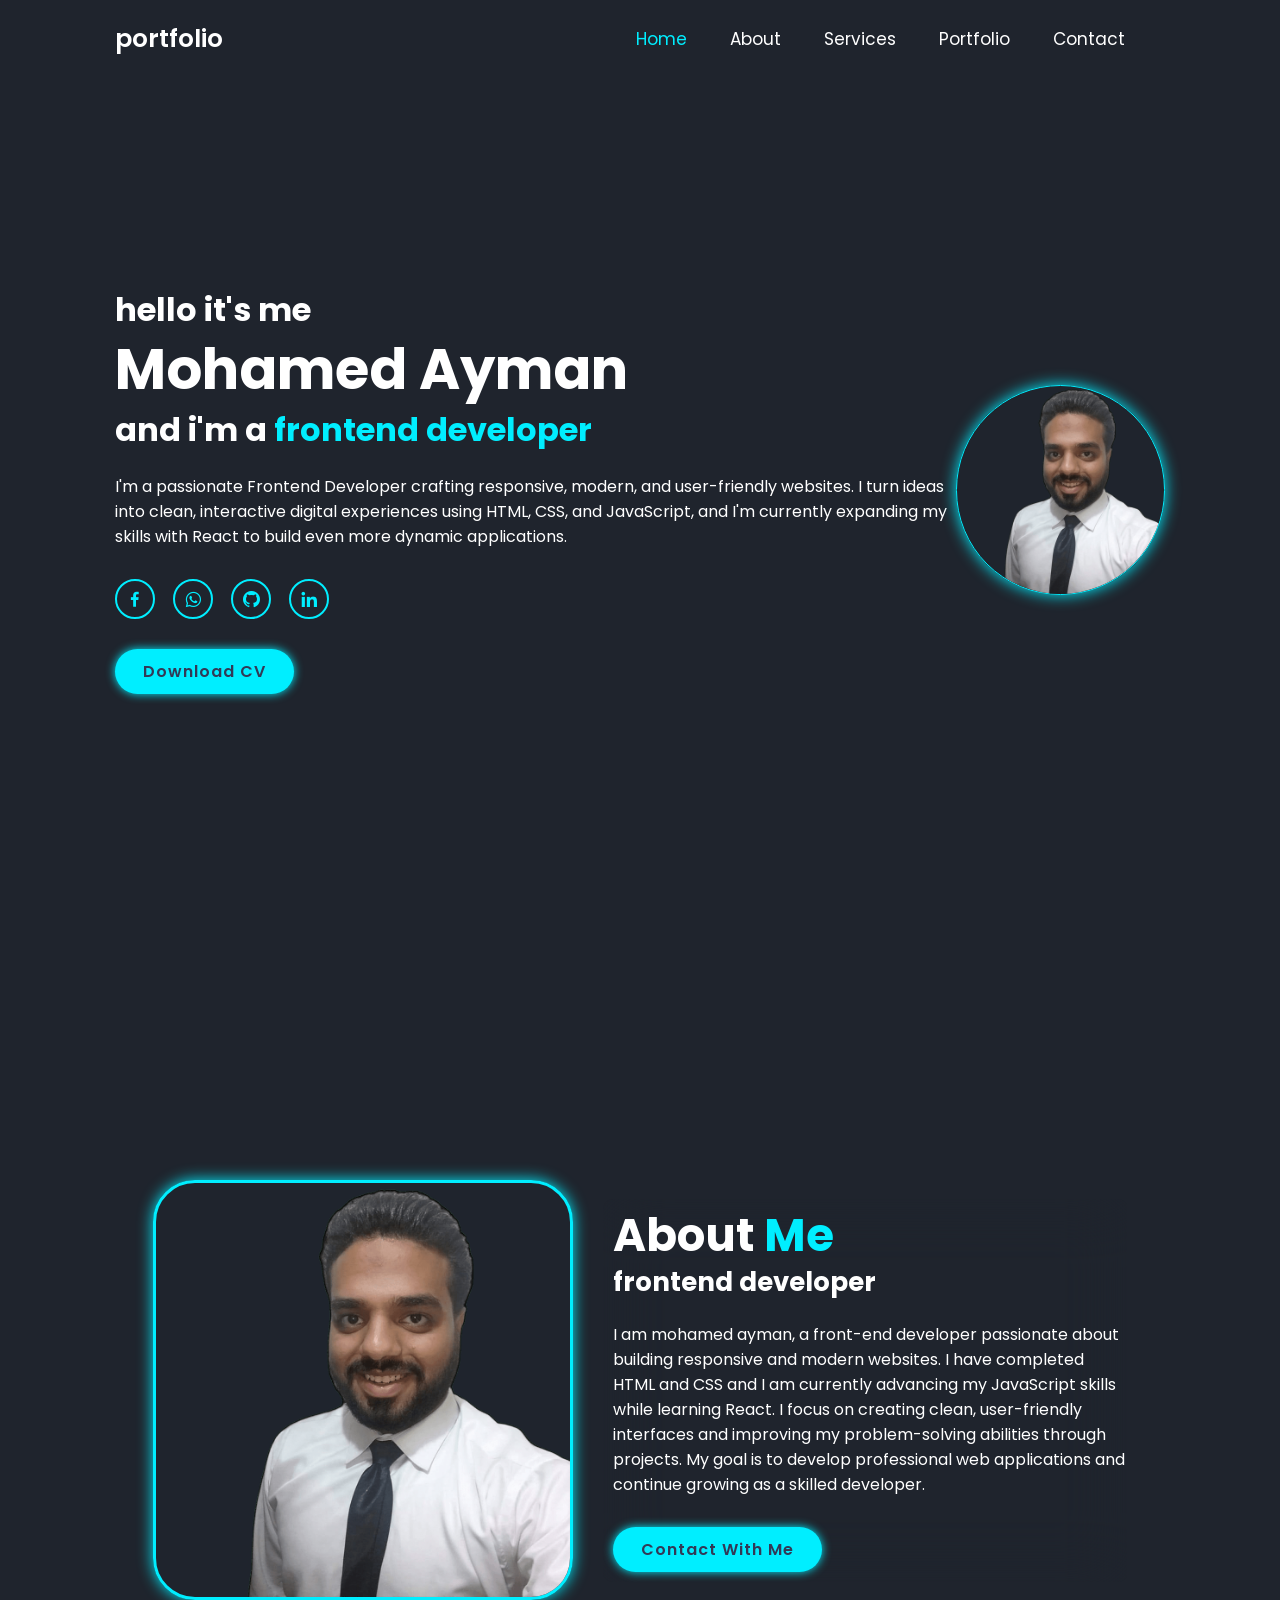
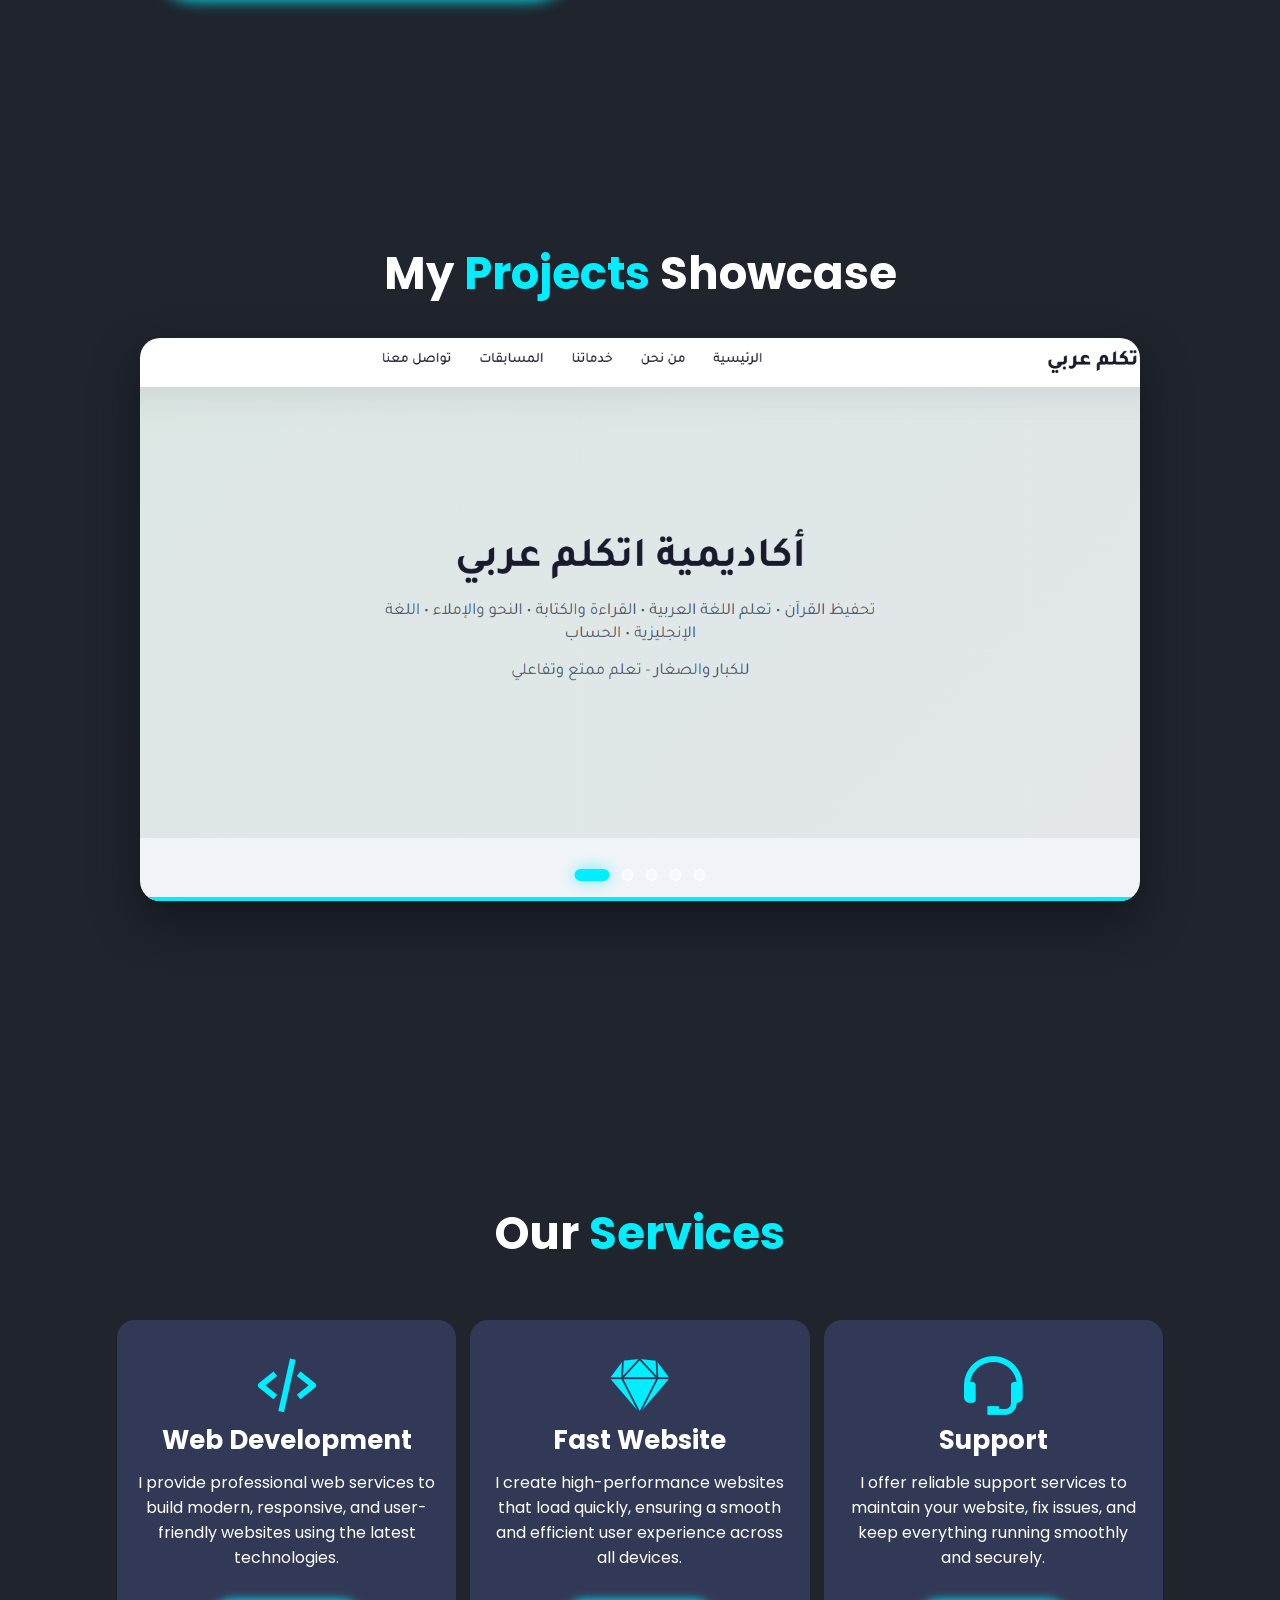
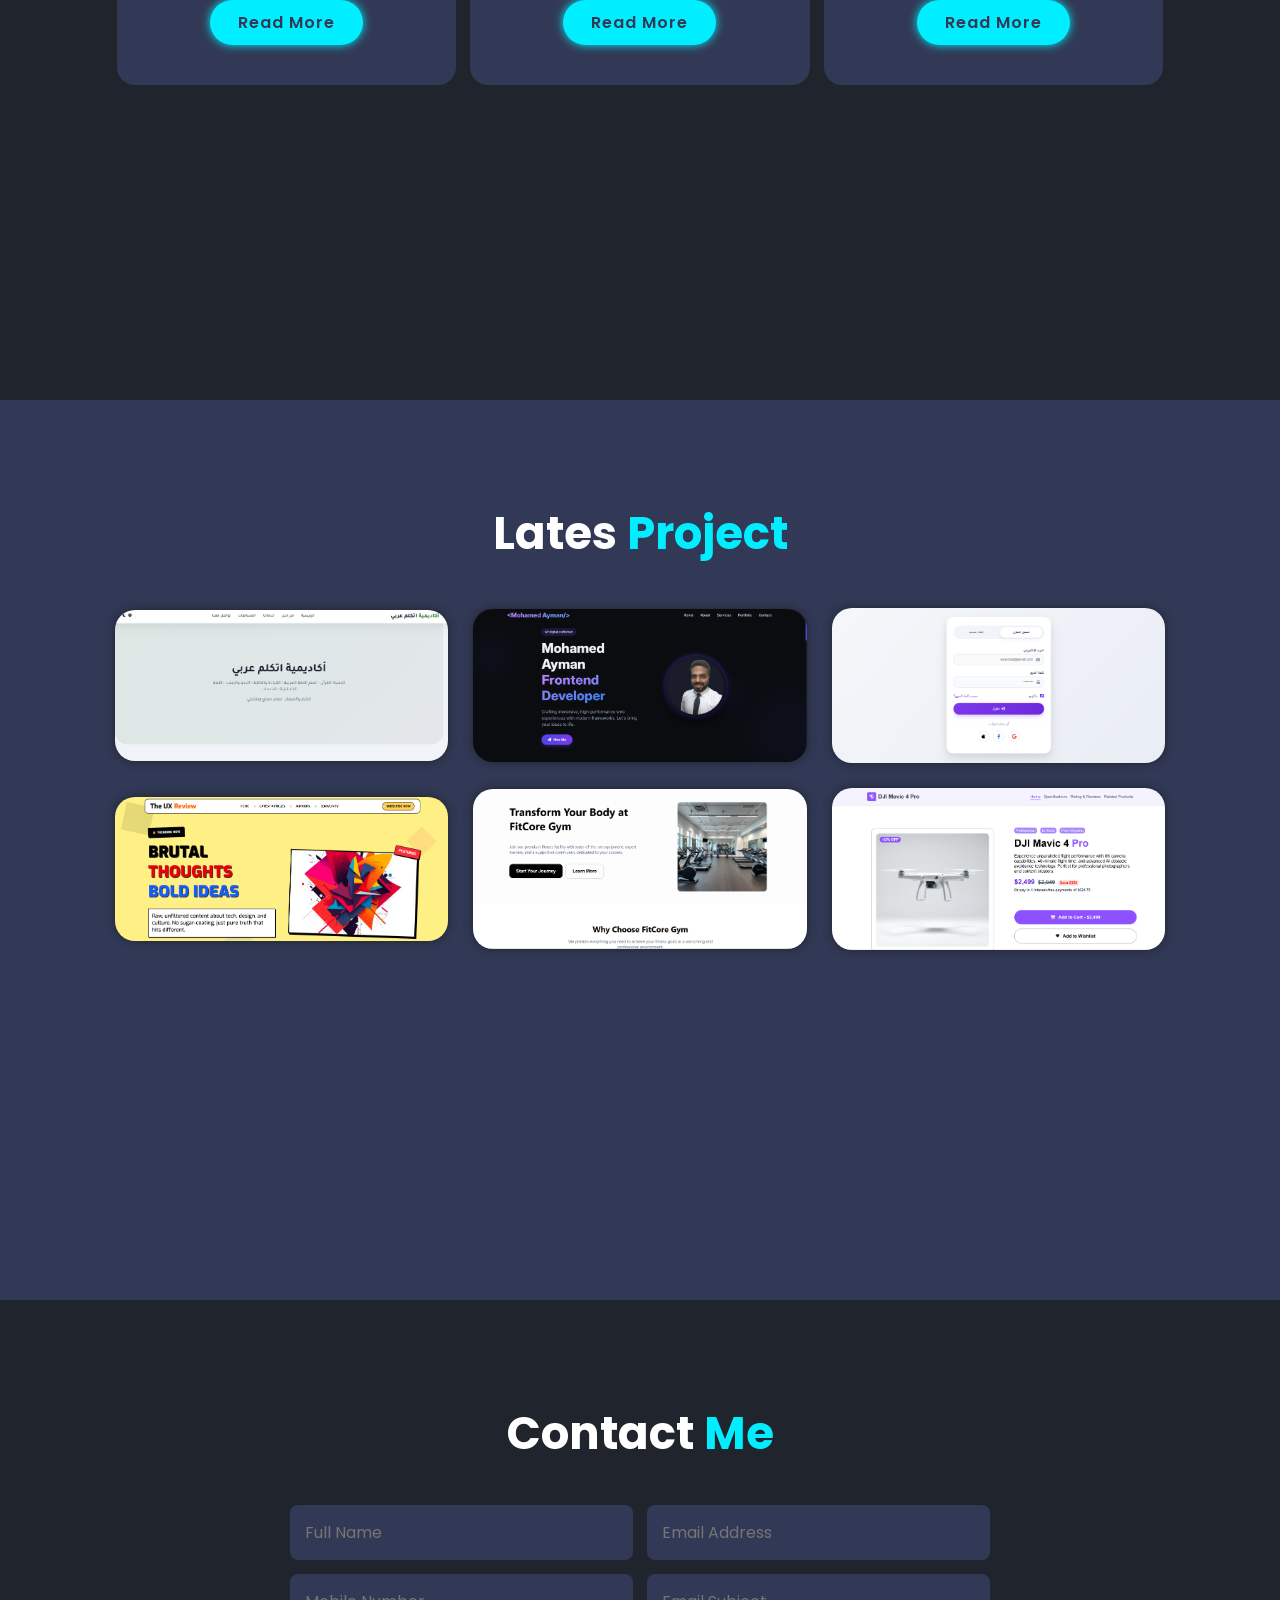
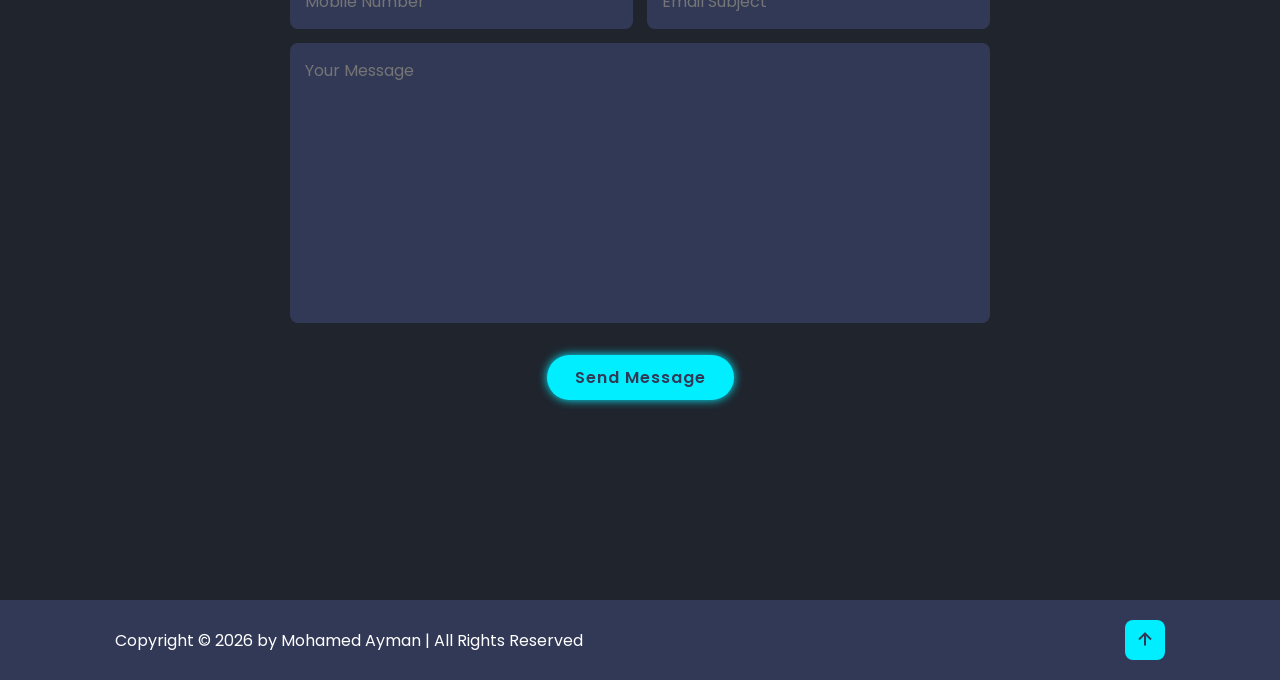
<file: index.html>
<!doctype html>
<html lang="en">
  <head>
    <meta charset="UTF-8" />
    <meta name="viewport" content="width=device-width, initial-scale=1.0" />
    <link
      href="https://unpkg.com/boxicons@2.1.4/css/boxicons.min.css"
      rel="stylesheet"
    />
    <!-- Favicon for all devices -->
    <link rel="icon" type="image/svg+xml" href="favicon.svg" />
    <link rel="stylesheet" href="style.css" />
    <title>Mohamed Ayman</title>
  </head>
  <body>
    <header class="header">
      <a href="#" class="logo">portfolio</a>

      <nav class="navbar" id="navbar">
        <a href="#home" class="active">Home</a>
        <a href="#about">About</a>
        <a href="#services">Services</a>
        <a href="#portfolio">Portfolio</a>
        <a href="#contact">Contact</a>
      </nav>

      <!-- hamburger -->
      <div id="menu-icon">
        <span></span>
        <span></span>
        <span></span>
      </div>
    </header>

    <section class="home" id="home">
      <div class="home-content">
        <h3>hello it's me</h3>
        <h1>mohamed ayman</h1>
        <h3>and i'm a <span>frontend developer</span></h3>
        <p>
          I'm a passionate Frontend Developer crafting responsive, modern, and
          user-friendly websites. I turn ideas into clean, interactive digital
          experiences using HTML, CSS, and JavaScript, and I'm currently
          expanding my skills with React to build even more dynamic
          applications.
        </p>
        <div class="socail">
          <a href="https://www.facebook.com/mohamedAyman01100" target="_blank"
            ><i class="bx bxl-facebook"></i
          ></a>
          <a href="https://wtsi.me/201100485047" target="_blank"
            ><i class="bx bxl-whatsapp"></i
          ></a>
          <a href="https://github.com/Mohamed1Ayman" target="_blank"
            ><i class="bx bxl-github"></i
          ></a>
          <a
            href="https://www.linkedin.com/in/mohamed-ayman-61381127a/"
            target="_blank"
            ><i class="bx bxl-linkedin"></i
          ></a>
        </div>

        <a
          href="Mohamed Ayman CV.pdf"
          class="btn"
          download="Mohamed Ayman CV.pdf"
          >download CV</a
        >
      </div>
      <div class="home-image">
        <img src="myPic.png" alt="Mohamed Ayman picture" />
      </div>
    </section>
    <section class="about" id="about">
      <div class="about-image">
        <img src="myPic.png" alt="mohamed ayman picture" />
      </div>
      <div class="about-content">
        <h2 class="heading">about <span>me</span></h2>
        <h3>frontend developer</h3>
        <p>
          I am mohamed ayman, a front-end developer passionate about building
          responsive and modern websites. I have completed HTML and CSS and I am
          currently advancing my JavaScript skills while learning React. I focus
          on creating clean, user-friendly interfaces and improving my
          problem-solving abilities through projects. My goal is to develop
          professional web applications and continue growing as a skilled
          developer.
        </p>
        <a href="#contact" class="btn">Contact with me</a>
      </div>
    </section>
    <!-- ========== SLIDER SECTION ========== -->
    <section class="slider-section" id="projects-slider">
      <h2 class="heading">My <span>Projects</span> Showcase</h2>

      <div class="slider-container">
        <!-- Slider Wrapper -->
        <div class="slider-wrapper" id="sliderWrapper">
          <!-- Slide 1 -->
          <div class="slide">
            <img
              src="speack-arabic.png"
              alt="Speak Arabic Academy"
              loading="lazy"
            />
            <div class="slide-overlay">
              <h3>Speak Arabic Academy</h3>
            </div>
          </div>
          <!-- Slide 2 -->
          <div class="slide">
            <img src="profile.png" alt="Profile Template" loading="lazy" />
            <div class="slide-overlay">
              <h3>Profile Template</h3>
            </div>
          </div>
          <!-- Slide 3 -->
          <div class="slide">
            <img src="login.png" alt="Login Form" loading="lazy" />
            <div class="slide-overlay">
              <h3>Login Form Design</h3>
            </div>
          </div>
          <!-- Slide 4 -->
          <div class="slide">
            <img src="f.webp" alt="Project 4" loading="lazy" />
            <div class="slide-overlay">
              <h3>Web Development Project</h3>
            </div>
          </div>
          <!-- Slide 5 -->
          <div class="slide">
            <img src="f.webp" alt="Project 5" loading="lazy" />
            <div class="slide-overlay">
              <h3>Creative Design</h3>
            </div>
          </div>
        </div>

        <!-- Navigation Buttons -->
        <button
          class="slider-btn prev"
          id="prevBtn"
          aria-label="Previous slide"
        >
          <i class="bx bx-chevron-left"></i>
        </button>
        <button class="slider-btn next" id="nextBtn" aria-label="Next slide">
          <i class="bx bx-chevron-right"></i>
        </button>

        <!-- Dots -->
        <div class="slider-dots" id="sliderDots"></div>

        <!-- Progress Bar -->
        <div class="slider-progress" id="sliderProgress"></div>
      </div>
    </section>

    <section class="services" id="services">
      <h2 class="heading">our <span>Services</span></h2>
      <div class="services-container">
        <div class="services-box">
          <i class="bx bx-code-alt"></i>
          <h3>web development</h3>
          <p>
            I provide professional web services to build modern, responsive, and
            user-friendly websites using the latest technologies.
          </p>
          <a href="#" class="btn">read more</a>
        </div>
        <div class="services-box">
          <i class="bx bxl-sketch"></i>
          <h3>fast website</h3>
          <p>
            I create high-performance websites that load quickly, ensuring a
            smooth and efficient user experience across all devices.
          </p>
          <a href="#" class="btn">read more</a>
        </div>
        <div class="services-box">
          <i class="bx bx-support"></i>
          <h3>support</h3>
          <p>
            I offer reliable support services to maintain your website, fix
            issues, and keep everything running smoothly and securely.
          </p>
          <a href="#" class="btn">read more</a>
        </div>
      </div>
    </section>
    <section class="portofolio" id="portfolio">
      <h2 class="heading">Lates <span>Project</span></h2>
      <div class="portofolio-container">
        <div class="portofolio-box">
          <img src="speack-arabic.png" alt="speack arabic academy" />
          <div class="portofolio-layer">
            <h4>Speack Arabic</h4>
            <p>Click to browse the project and explore the live demo.</p>
            <a href="https://mohamed1ayman.github.io/speack-arabic/"
              ><i class="bx bx-link-external"></i
            ></a>
          </div>
        </div>
        <div class="portofolio-box">
          <img src="profile.png" alt="profile template" />
          <div class="portofolio-layer">
            <h4>Profile template</h4>
            <p>Click to browse the project and explore the live demo.</p>
            <a href="https://mohamed1ayman.github.io/my-profile/"
              ><i class="bx bx-link-external"></i
            ></a>
          </div>
        </div>
        <div class="portofolio-box">
          <img src="login.png" alt="login form" />
          <div class="portofolio-layer">
            <h4>login form</h4>
            <p>Click to browse the project and explore the live demo.</p>
            <a href="https://mohamed1ayman.github.io/login-form/"
              ><i class="bx bx-link-external"></i
            ></a>
          </div>
        </div>
        <div class="portofolio-box">
          <img src="ux.png" alt="" />
          <div class="portofolio-layer">
            <h4>The UX Design</h4>
            <p>Click to browse the project and explore the live demo.</p>
            <a
              href="https://mohamed1ayman.github.io/Mohamed-Ayman-friday-3-9online-assignment4-web-c48-01100485047/"
              ><i class="bx bx-link-external"></i
            ></a>
          </div>
        </div>
        <div class="portofolio-box">
          <img src="fitcore.png" alt="" />
          <div class="portofolio-layer">
            <h4>FitCore Gym</h4>
            <p>Click to browse the project and explore the live demo.</p>
            <a href="https://mohamed1ayman.github.io/fitcore-gym/"
              ><i class="bx bx-link-external"></i
            ></a>
          </div>
        </div>
        <div class="portofolio-box">
          <img src="ecommerce.png" alt="" />
          <div class="portofolio-layer">
            <h4>E-commerce Website</h4>
            <p>Click to browse the project and explore the live demo.</p>
            <a href="https://mohamed1ayman.github.io/small-e-commerce/"
              ><i class="bx bx-link-external"></i
            ></a>
          </div>
        </div>
      </div>
    </section>
    <section id="contact" class="contact">
      <h2 class="heading">Contact <span>Me</span></h2>
      <form action="#">
        <div class="input-box">
          <input type="text" placeholder="Full Name" />
          <input type="email" placeholder="Email Address" />
        </div>
        <div class="input-box">
          <input type="number" placeholder="Mobile Number" />
          <input type="text" placeholder="Email Subject" />
        </div>
        <textarea
          name=""
          id=""
          cols="30"
          rows="10"
          placeholder="Your Message"
        ></textarea>
        <input type="submit" value="Send Message" class="btn" />
      </form>
    </section>
    <footer class="footer">
      <div class="footer-text">
        <p>Copyright &copy; 2026 by Mohamed Ayman | All Rights Reserved</p>
      </div>
      <div class="footer-icon-top">
        <a href="#home"><i class="bx bx-up-arrow-alt"></i></a>
      </div>
    </footer>
    <script src="script.js"></script>
  </body>
</html>
</file>
<file: style.css>
@import url("https://fonts.googleapis.com/css2?family=Poppins:ital,wght@0,100;0,200;0,300;0,400;0,500;0,600;0,700;0,800;0,900;1,100;1,200;1,300;1,400;1,500;1,600;1,700;1,800;1,900&display=swap");

* {
  margin: 0;
  padding: 0;
  box-sizing: border-box;
  outline: none;
  scroll-behavior: smooth;
  border: none;
  text-decoration: none;
  font-family: "Poppins", sans-serif;
}

:root {
  --gb-color: #1f242d;
  --second-bg-color: #323956;
  --text-color: #fff;
  --main-color: #0ef;
}

html {
  font-size: 62.5%;
  overflow-x: hidden;
}

body {
  background-color: var(--gb-color);
  color: var(--text-color);
}

section {
  min-height: 100dvh;
  padding: 10rem 9% 2rem;
}

.header {
  display: flex;
  align-items: center;
  justify-content: space-between;
  position: fixed;
  top: 0;
  left: 0;
  width: 100%;
  background-color: var(--gb-color);
  padding: 2rem 9%;
  z-index: 100;
}

.header.sticky {
  border-bottom: 0.1rem solid rgba(0, 0, 0, 0.2);
}

.header .logo {
  color: var(--text-color);
  font-weight: 600;
  font-size: 2.5rem;
}

.header .navbar a {
  font-size: 1.7rem;
  color: var(--text-color);
  padding-right: 4rem;
  transition: 0.3s;
}

.header a:hover,
.header a.active {
  color: var(--main-color);
}

/* ========== HAMBURGER MENU STYLES ========== */
#menu-icon {
  display: none;
  flex-direction: column;
  justify-content: center;
  align-items: center;
  width: 35px;
  height: 30px;
  cursor: pointer;
  position: relative;
  z-index: 101;
}

#menu-icon span {
  display: block;
  width: 100%;
  height: 3px;
  background-color: var(--text-color);
  border-radius: 3px;
  transition: all 0.4s cubic-bezier(0.68, -0.55, 0.265, 1.55);
  position: absolute;
}

#menu-icon span:nth-child(1) {
  top: 0;
}

#menu-icon span:nth-child(2) {
  top: 50%;
  transform: translateY(-50%);
}

#menu-icon span:nth-child(3) {
  bottom: 0;
}

/* Animation to X */
#menu-icon.open span:nth-child(1) {
  top: 50%;
  transform: translateY(-50%) rotate(45deg);
}

#menu-icon.open span:nth-child(2) {
  opacity: 0;
  transform: scale(0);
}

#menu-icon.open span:nth-child(3) {
  bottom: 50%;
  transform: translateY(50%) rotate(-45deg);
}

.home {
  display: flex;
  align-items: center;
  justify-content: center;
}

.home-content h3 {
  font-size: 3.2rem;
  font-weight: 700;
}

span {
  color: var(--main-color);
}

.home-content h3:nth-of-type(2) {
  margin-bottom: 2rem;
}

.home-content h1 {
  font-size: 5.6rem;
  font-weight: 700;
  line-height: 1.3;
  text-transform: capitalize;
}

.home-content p {
  font-size: 1.6rem;
}

.home-image img {
  width: 100%;
  display: block;
}

.home-image {
  border: 1px solid var(--main-color);
  box-shadow: 0 0 1.5rem var(--main-color);
  width: 50%;
  border-radius: 50%;
  overflow: hidden;
}

.socail a {
  display: inline-flex;
  justify-content: center;
  align-items: center;
  width: 4rem;
  height: 4rem;
  background: transparent;
  border: 0.2rem solid var(--main-color);
  border-radius: 50%;
  font-size: 2rem;
  color: var(--main-color);
  margin: 3rem 1.5rem 3rem 0;
  transition: 0.5s ease;
}

.socail a:hover {
  background-color: var(--main-color);
  color: var(--second-bg-color);
  box-shadow: 0 0 1rem var(--main-color);
}

.btn {
  display: inline-block;
  padding: 1rem 2.8rem;
  background-color: var(--main-color);
  border-radius: 4rem;
  box-shadow: 0 0 1rem var(--main-color);
  font-size: 1.6rem;
  color: var(--second-bg-color);
  font-weight: 600;
  letter-spacing: 0.1rem;
  text-transform: capitalize;
  transition: 0.3s ease;
}

.btn:hover {
  background-color: transparent;
  color: var(--text-color);
}

.about {
  display: flex;
  align-items: center;
  justify-content: center;
  background-attachment: fixed;
  background-image: url("bakcground.jpg");
  background-position: center;
  background-size: cover;
  background-repeat: no-repeat;
  gap: 30px;
}

.about-image img {
  width: 100%;
  display: block;
}

.about-image {
  width: 40%;
  background-color: transparent;
  border: var(--main-color) 0.3rem solid;
  box-shadow: 0 0 1rem var(--main-color);
  border-radius: 10%;
  overflow: hidden;
}

.heading {
  text-align: center;
  font-size: 4.5rem;
  text-transform: capitalize;
}

.about-content {
  backdrop-filter: blur(30px);
  padding: 1rem 0 1rem 1rem;
  border-radius: 10px;
  width: 50%;
}

.about-content h2 {
  text-align: left;
  line-height: 1.2;
}

.about-content h3 {
  font-size: 2.6rem;
}

.about-content p {
  font-size: 1.6rem;
  margin: 2rem 0 3rem;
}

.services h2 {
  margin-bottom: 5rem;
}

.services-container {
  display: flex;
  justify-content: center;
  align-items: center;
  flex-wrap: wrap;
  gap: 10px;
}

.services-container .services-box {
  flex: 1;
  background: var(--second-bg-color);
  padding: 3rem 2rem 4rem;
  border-radius: 2rem;
  text-align: center;
  border: 0.2rem solid var(--gb-color);
  transition: 0.5s ease;
}

.services-container .services-box:hover {
  border: 0.1rem solid var(--main-color);
  transform: scale(1.02);
  box-shadow: 0 0 0.1rem var(--main-color);
}

.services-box i {
  font-size: 7rem;
  color: var(--main-color);
}

.services-box h3 {
  font-size: 2.6rem;
  text-transform: capitalize;
}

.services-box p {
  font-size: 1.6rem;
  margin: 1rem 0 3rem;
}

.portofolio {
  background-color: var(--second-bg-color);
}

.portofolio h2 {
  margin-bottom: 4rem;
}

.portofolio-container {
  display: grid;
  grid-template-columns: repeat(3, 1fr);
  align-items: center;
  gap: 2.5rem;
}

.portofolio-container .portofolio-box {
  position: relative;
  border-radius: 2rem;
  box-shadow: 0 0 1rem var(--gb-color);
  overflow: hidden;
  display: flex;
}

.portofolio-box img {
  width: 100%;
  transition: 0.5s ease;
}

.portofolio-box:hover img {
  transform: scale(1.1);
}

.portofolio-box .portofolio-layer {
  position: absolute;
  bottom: 0;
  left: 0;
  width: 100%;
  height: 100%;
  background: linear-gradient(rgba(0, 0, 0, 0.1), var(--main-color));
  display: flex;
  justify-content: center;
  align-items: center;
  flex-direction: column;
  text-align: center;
  padding: 0 4rem;
  transform: translateY(100%);
  transition: 0.5s ease;
}

.portofolio-box:hover .portofolio-layer {
  transform: translateY(0);
}

.portofolio-layer h4 {
  font-size: 3rem;
}

.portofolio-layer p {
  font-size: 1.6rem;
  margin: 0.3rem 0 1rem;
}

.portofolio-layer a {
  display: inline-flex;
  justify-content: center;
  align-items: center;
  width: 5rem;
  height: 5rem;
  background-color: var(--text-color);
  border-radius: 50%;
}

.portofolio-layer a i {
  font-size: 2rem;
  color: var(--second-bg-color);
}

.contact h2 {
  margin-bottom: 3rem;
}

.contact form {
  max-width: 70rem;
  margin: 1rem auto;
  text-align: center;
  margin-bottom: 3rem;
}

.contact form .input-box {
  display: flex;
  justify-content: space-between;
  flex-wrap: wrap;
}

.contact form .input-box input,
.contact form textarea {
  width: 100%;
  padding: 1.5rem;
  font-size: 1.6rem;
  color: var(--text-color);
  background: var(--second-bg-color);
  border-radius: 0.8rem;
  margin: 0.7rem 0;
}

.contact form .input-box input {
  width: 49%;
}

.contact form textarea {
  resize: none;
}

.contact form .btn {
  margin-top: 2rem;
  cursor: pointer;
}

.footer {
  display: flex;
  justify-content: space-between;
  align-items: center;
  flex-wrap: wrap;
  padding: 2rem 9%;
  background-color: var(--second-bg-color);
}

.footer-text p {
  font-size: 1.6rem;
}

.footer-icon-top a {
  display: inline-flex;
  justify-content: center;
  align-items: center;
  padding: 0.8rem;
  background-color: var(--main-color);
  border-radius: 0.8rem;
  transition: 0.5s;
}

.footer-icon-top a:hover {
  box-shadow: 0 0 1rem var(--main-color);
}

.footer-icon-top a i {
  font-size: 2.4rem;
  color: var(--second-bg-color);
}




/* ========== ADVANCED FLOATING ANIMATION ========== */
.home-image,
.about-image {
  transition: transform 0.3s ease, box-shadow 0.3s ease;
}

.home-image {
  animation: float1 3s ease-in-out infinite;
}

.about-image {
  animation: float2 4s ease-in-out infinite 0.5s;
}

@keyframes float1 {
  0%, 100% {
    transform: translateY(0) rotate(0deg);
  }
  25% {
    transform: translateY(-15px) rotate(1deg);
  }
  50% {
    transform: translateY(-5px) rotate(0deg);
  }
  75% {
    transform: translateY(-20px) rotate(-1deg);
  }
}

@keyframes float2 {
  0%, 100% {
    transform: translateY(0);
  }
  30% {
    transform: translateY(-25px);
  }
  60% {
    transform: translateY(-10px);
  }
  80% {
    transform: translateY(-20px);
  }
}

/* Pause animation on hover with scale effect */
.home-image:hover,
.about-image:hover {
  animation-play-state: paused;
  transform: translateY(-10px) scale(1.03);
  box-shadow: 0 20px 40px rgba(0, 238, 255, 0.4);
  cursor: pointer;
}

/* Smooth shadow pulsing */
.home-image {
  box-shadow: 0 0 1.5rem var(--main-color);
  animation: float1 3s ease-in-out infinite, pulseShadow 3s ease-in-out infinite;
}

.about-image {
  box-shadow: 0 0 1.5rem var(--main-color);
  animation: float2 4s ease-in-out infinite 0.5s, pulseShadow 4s ease-in-out infinite 0.5s;
}

@keyframes pulseShadow {
  0%, 100% {
    box-shadow: 0 0 1.5rem var(--main-color);
  }
  50% {
    box-shadow: 0 0 3rem var(--main-color), 0 0 5rem rgba(0, 238, 255, 0.3);
  }
}


 /* ========== SLIDER SECTION ========== */
    .slider-section {
      padding: 4rem 0 2rem;
      background: var(--bg-color, #1f242d);
    }

    .slider-section .heading {
      text-align: center;
      margin-bottom: 3rem;
    }

    .slider-container {
      position: relative;
      max-width: 1000px;
      width: 90%;
      margin: 0 auto;
      overflow: hidden;
      border-radius: 20px;
      box-shadow: 0 20px 50px rgba(0, 0, 0, 0.4);
      aspect-ratio: 16 / 9;
      background: #000;
    }

    .slider-wrapper {
      display: flex;
      height: 100%;
      width: 100%;
      transition: transform 0.6s cubic-bezier(0.25, 0.46, 0.45, 0.94);
      will-change: transform;
    }

    .slide {
      min-width: 100%;
      width: 100%;
      height: 100%;
      position: relative;
      flex-shrink: 0;
      display: flex;
      align-items: center;
      justify-content: center;
      overflow: hidden;
    }

    .slide img {
      width: 100%;
      height: 100%;
      object-fit: cover;
      display: block;
      user-select: none;
      -webkit-user-drag: none;
    }

    /* Overlay on slides */
    .slide-overlay {
      position: absolute;
      inset: 0;
      background: linear-gradient(
        to top,
        rgba(0, 0, 0, 0.7) 0%,
        rgba(0, 0, 0, 0.2) 40%,
        transparent 100%
      );
      display: flex;
      align-items: flex-end;
      padding: 2rem;
      opacity: 0;
      transition: opacity 0.4s ease;
      pointer-events: none;
    }

    .slider-container:hover .slide-overlay {
      opacity: 1;
    }

    .slide-overlay h3 {
      color: #fff;
      font-size: 1.6rem;
      font-weight: 700;
      text-shadow: 0 2px 10px rgba(0, 0, 0, 0.5);
    }

    /* Navigation Buttons */
    .slider-btn {
      position: absolute;
      top: 50%;
      transform: translateY(-50%);
      width: 50px;
      height: 50px;
      border-radius: 50%;
      background: rgba(255, 255, 255, 0.15);
      backdrop-filter: blur(10px);
      -webkit-backdrop-filter: blur(10px);
      border: 2px solid rgba(255, 255, 255, 0.3);
      color: #fff;
      font-size: 1.4rem;
      cursor: pointer;
      z-index: 10;
      transition: all 0.3s ease;
      display: flex;
      align-items: center;
      justify-content: center;
      opacity: 0;
    }

    .slider-container:hover .slider-btn {
      opacity: 1;
    }

    .slider-btn:hover {
      background: var(--main-color, #0ef);
      border-color: var(--main-color, #0ef);
      color: #1f242d;
      box-shadow: 0 0 25px rgba(0, 238, 255, 0.4);
      transform: translateY(-50%) scale(1.1);
    }

    .slider-btn.prev {
      left: 20px;
    }

    .slider-btn.next {
      right: 20px;
    }

    /* Dots Navigation */
    .slider-dots {
      position: absolute;
      bottom: 20px;
      left: 50%;
      transform: translateX(-50%);
      display: flex;
      gap: 12px;
      z-index: 10;
    }

    .dot {
      width: 12px;
      height: 12px;
      border-radius: 50%;
      background: rgba(255, 255, 255, 0.4);
      border: 2px solid rgba(255, 255, 255, 0.6);
      cursor: pointer;
      transition: all 0.4s cubic-bezier(0.68, -0.55, 0.27, 1.55);
    }

    .dot.active {
      background: var(--main-color, #0ef);
      border-color: var(--main-color, #0ef);
      width: 35px;
      border-radius: 20px;
      box-shadow: 0 0 15px rgba(0, 238, 255, 0.6);
    }

    .dot:hover {
      background: rgba(255, 255, 255, 0.8);
      transform: scale(1.3);
    }

    /* Progress Bar */
    .slider-progress {
      position: absolute;
      bottom: 0;
      left: 0;
      height: 4px;
      background: var(--main-color, #0ef);
      z-index: 10;
      border-radius: 0 4px 0 0;
      transition: width 0.1s linear;
    }

     

    /* Responsive */
    @media (max-width: 768px) {
      .gallery-item {
        width: 240px;
        height: 180px;
        border-radius: 12px;
      }

      .gallery-track {
        gap: 1rem;
      }

      .gallery-container::before,
      .gallery-container::after {
        width: 40px;
      }

      .gallery-overlay {
        padding: 0.8rem;
      }

      .gallery-overlay h4 {
        font-size: 0.95rem;
      }

      @keyframes scrollGallery {
        0% {
          transform: translateX(0);
        }
        100% {
          transform: translateX(-50%);
        }
      }
    }

    @media (max-width: 480px) {
      .gallery-item {
        width: 200px;
        height: 150px;
        border-radius: 10px;
      }

      .gallery-track {
        gap: 0.8rem;
      }
    }

    /* Responsive */
    @media (max-width: 768px) {
      .slider-container {
        width: 95%;
        aspect-ratio: 4 / 3;
        border-radius: 15px;
      }

      .slider-btn {
        width: 40px;
        height: 40px;
        font-size: 1.1rem;
        opacity: 0.8;
      }

      .slider-btn.prev {
        left: 10px;
      }

      .slider-btn.next {
        right: 10px;
      }

      .slide-overlay {
        padding: 1.2rem;
      }

      .slide-overlay h3 {
        font-size: 1.2rem;
      }

      .dot {
        width: 10px;
        height: 10px;
      }

      .dot.active {
        width: 28px;
      }
    }

    @media (max-width: 480px) {
      .slider-container {
        aspect-ratio: 1 / 1;
        border-radius: 10px;
      }

      .slider-btn {
        width: 35px;
        height: 35px;
        font-size: 1rem;
      }

      .slider-dots {
        bottom: 12px;
        gap: 8px;
      }
    }

/* Make images pop on mobile touch */
@media (max-width: 768px) {
  .home-image:active,
  .about-image:active {
    transform: scale(0.95);
    transition: transform 0.2s ease;
  }
}

/* ========== RESPONSIVE DESIGN ========== */

/* Tablet (768px - 1024px) */
@media (max-width: 1024px) {
  html {
    font-size: 58%;
  }
  
  .portofolio-container {
    grid-template-columns: repeat(2, 1fr);
  }
}

/* Mobile Large (481px - 767px) */
@media (max-width: 768px) {
  html {
    font-size: 55%;
  }

  section {
    padding: 8rem 5% 2rem;
  }

  #menu-icon {
    display: flex;
  }

  .header {
    padding: 2rem 5%;
  }

  .navbar {
    position: absolute;
    top: 100%;
    left: 0;
    width: 100%;
    background: var(--second-bg-color);
    backdrop-filter: blur(10px);
    border-top: 0.1rem solid rgba(255, 255, 255, 0.1);
    box-shadow: 0 1rem 2rem rgba(0, 0, 0, 0.3);
    display: flex;
    flex-direction: column;
    align-items: center;
    max-height: 0;
    opacity: 0;
    overflow: hidden;
    transition: all 0.5s cubic-bezier(0.4, 0, 0.2, 1);
    padding: 0;
  }

  .navbar.active {
    max-height: 500px;
    opacity: 1;
    padding: 2rem 0;
  }

  .navbar a {
    display: block;
    width: 100%;
    text-align: center;
    padding: 1.8rem 0;
    font-size: 2rem;
    border-bottom: 1px solid rgba(255, 255, 255, 0.05);
    transform: translateY(-10px);
    opacity: 0;
    transition: all 0.3s ease;
  }

  .navbar.active a {
    transform: translateY(0);
    opacity: 1;
  }

  /* Stagger animation for links */
  .navbar.active a:nth-child(1) { transition-delay: 0.1s; }
  .navbar.active a:nth-child(2) { transition-delay: 0.2s; }
  .navbar.active a:nth-child(3) { transition-delay: 0.3s; }
  .navbar.active a:nth-child(4) { transition-delay: 0.4s; }
  .navbar.active a:nth-child(5) { transition-delay: 0.5s; }

  .portofolio-container {
    grid-template-columns: repeat(2, 1fr);
  }

  .about {
    gap: 20px;
  }
}

/* Mobile Small (up to 480px) */
@media (max-width: 480px) {
  html {
    font-size: 50%;
  }

  section {
    padding: 6rem 4% 2rem;
  }

  .home {
    flex-direction: column-reverse;
    text-align: center;
    gap: 2rem;
  }

  .home-content h1 {
    font-size: 4rem;
  }

  .home-content h3 {
    font-size: 2rem;
  }

  .home-image {
    margin-top: 50px;
    width: 80%;
  }

  .about {
    flex-direction: column;
    text-align: center;
  }

  .about-image {
    width: 80%;
  }

  .about-content {
    width: 100%;
  }

  .about-content h2 {
    text-align: center;
  }

  .services-container {
    flex-direction: column;
    gap: 2rem;
  }

  .portofolio-container {
    grid-template-columns: 1fr;
  }

  .contact form .input-box {
    flex-direction: column;
  }

  .contact form .input-box input {
    width: 100%;
  }

  .footer {
    flex-direction: column;
    gap: 1.5rem;
    text-align: center;
    padding: 2rem 4%;
  }

 

  .footer-text p {
    font-size: 1.3rem;
  }
}
</file>
